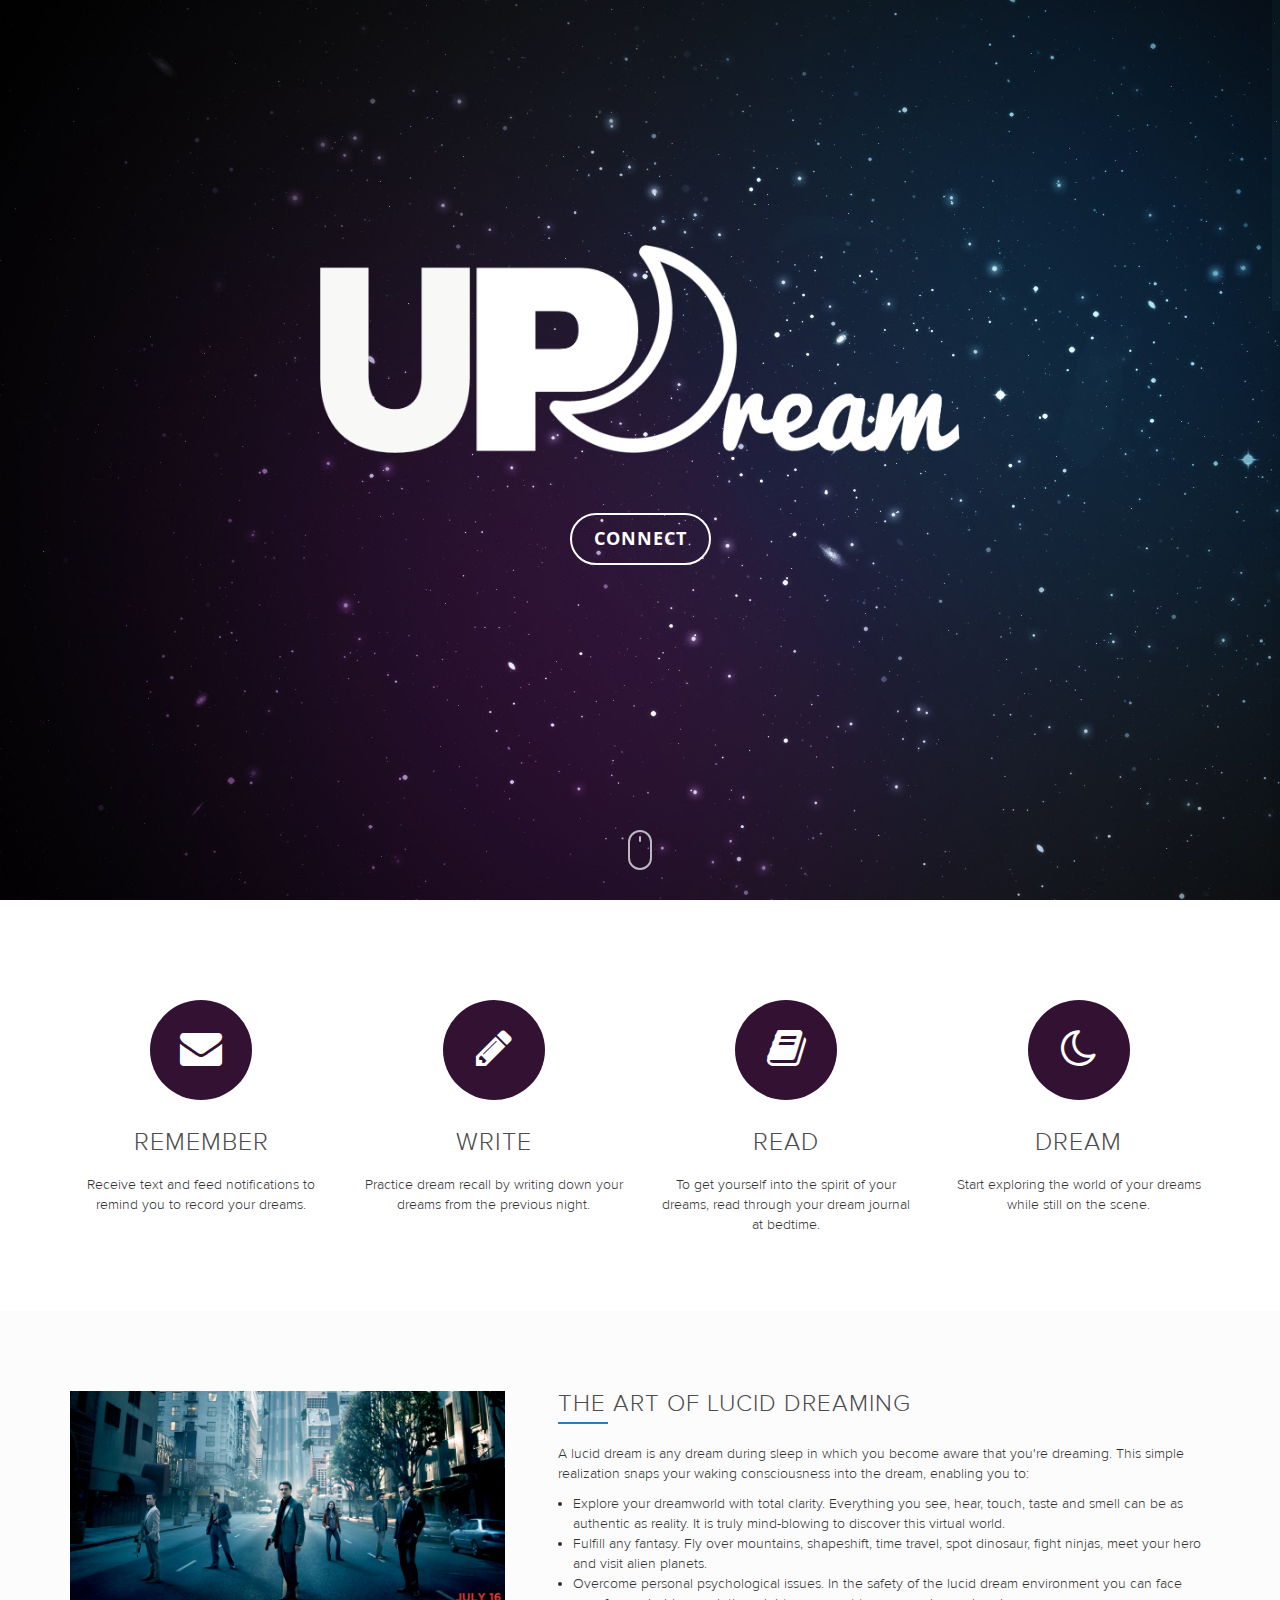
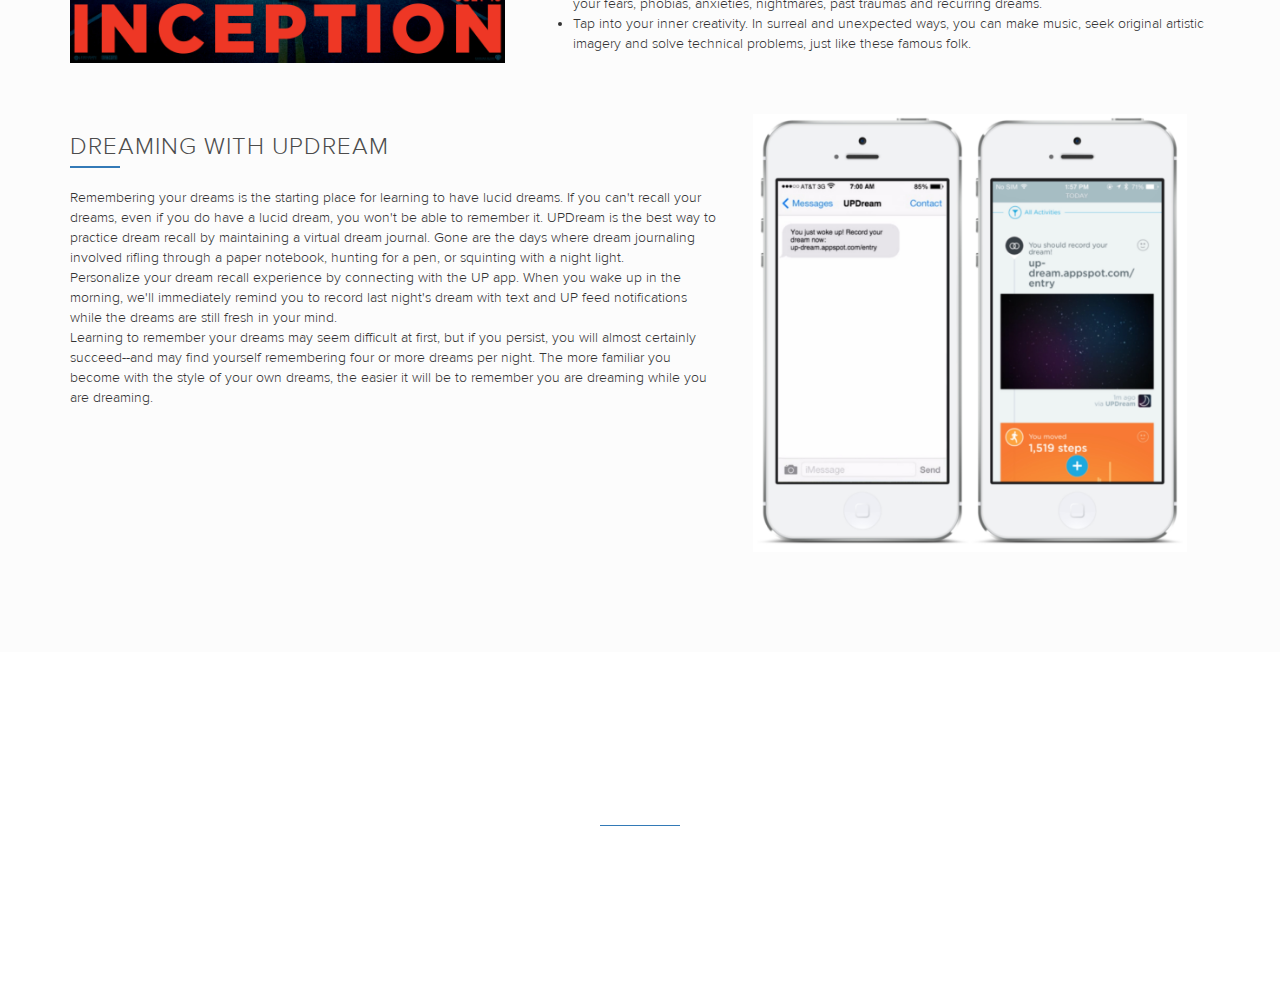
<file: templates/index.html>
<!DOCTYPE html>
<html lang="en">
	<head>
		<meta charset="utf-8">
		<meta http-equiv="X-UA-Compatible" content="IE=edge">
		<meta name="viewport" content="width=device-width, initial-scale=1">
		<title>UP Dream</title>
		<!-- Bootstrap -->
		<link href="/static/css2/bootstrap.min.css" rel="stylesheet">
    <link rel="stylesheet" href="/static/font-awesome/css/font-awesome.min.css" type="text/css">
		    <link rel="shortcut icon" type="image/x-icon" href="/static/img/favicon.ico">

    <link href="https://fonts.googleapis.com/css?family=Open+Sans:300italic,400italic,600italic,700italic,800italic,400,300,600,700,800" rel="stylesheet" type="text/css">
    		<link href='https://fonts.googleapis.com/css?family=Open+Sans:400,800italic,800,700italic,700,600italic,400italic,600,300italic,300|Oswald:400,300,700' rel='stylesheet' type='text/css'>

		<link href="/static/css2/owl.carousel.css" rel="stylesheet">
		<link href="/static/css2/owl.theme.css" rel="stylesheet">
		<link href="/static/css2/owl.transitions.css" rel="stylesheet">

		<link href="/static/css/style.css" rel="stylesheet">




		<!-- HTML5 shim and Respond.js for IE8 support of HTML5 elements and media queries -->
		<!-- WARNING: Respond.js doesn't work if you view the page via file:// -->
		<!--[if lt IE 9]>
		<script src="js/html5shiv.min.js"></script>
		<script src="js/respond.min.js"></script>
		<![endif]-->
	</head>
	<body data-spy="scroll" data-target=".main-nav">
		
		<header class="home" id="home" data-stellar-background-ratio="0.4">
			<div class="text-vertical-center">
		<img class="img-responsive center-block" src="/static/images/logowhite.png" style="padding-top:20px;">
								<br><br><br>
								<div class="text-center"><a href="/up_login"  class="btn outline btn-lg" style="margin-bottom:50px;">Connect</a></div>
								<br><br><br>
								<div id="footer">
			<div class="mouse-icon center-block"><div class="wheel"></div></div>
      </div>
		</div>
		</header>

		
		<section class="service" id="service" style="padding-bottom:50px;">
			<div class="container">
				<div class="row">
					<div class="col-md-12">
						<div class="row">
							<div class="col-md-3">
								<div class="st-feature">
									<div class="st-feature-icon"><i class="fa fa-envelope"></i></div>
									<strong class="st-feature-title">REMEMBER</strong>
									<p>Receive text and feed notifications to remind you to record your dreams.</p>
								</div>
							</div>
							<div class="col-md-3">
								<div class="st-feature">
									<div class="st-feature-icon"><i class="fa fa-pencil"></i></div>
									<strong class="st-feature-title">WRITE</strong>
									<p>Practice dream recall by writing down your dreams from the previous night.</p>
								</div>
							</div>
							<div class="col-md-3">
								<div class="st-feature">
									<div class="st-feature-icon"><i class="fa fa-book"></i></div>
									<strong class="st-feature-title">READ</strong>
									<p>To get yourself into the spirit of your dreams, read through your dream journal at bedtime.</p>
								</div>
							</div>
							<div class="col-md-3">
								<div class="st-feature">
									<div class="st-feature-icon"><i class="fa fa-moon-o"></i></div>
									<strong class="st-feature-title">DREAM</strong>
									<p>Start exploring the world of your dreams while still on the scene.</p>
								</div>
							</div>
						</div>
					</div>
				</div>
			</div>
		</section>

		<section class="features-desc" style="padding-top:60px;">
			<div class="container">
				<div class="row"  style="padding-bottom:50px;">
					<div class="col-md-5">
						<img src="/static/images/inception.jpg" alt="" class="img-responsive" style="padding-top:20px;">
					</div>
					<div class="col-md-7">
						<h3 class="bottom-line">THE ART OF LUCID DREAMING</h3>
						<p style="margin-bottom: 10px;">A lucid dream is any dream during sleep in which you become aware that you're dreaming. This simple realization snaps your waking consciousness into the dream, enabling you to:</p>
						<ul style="padding-left: 15px;">
							<li>
						Explore your dreamworld with total clarity. Everything you see, hear, touch, taste and smell can be as authentic as reality. It is truly mind-blowing to discover this virtual world.</li>
						<li>
Fulfill any fantasy. Fly over mountains, shapeshift, time travel, spot dinosaur, fight ninjas, meet your hero and visit alien planets. </li><li>
Overcome personal psychological issues. In the safety of the lucid dream environment you can face your fears, phobias, anxieties, nightmares, past traumas and recurring dreams.</li><li>
Tap into your inner creativity. In surreal and unexpected ways, you can make music, seek original artistic imagery and solve technical problems, just like these famous folk.</li>
					</div>
				</div>

				<div class="row">
					<div class="col-md-7">
						<h3 class="bottom-line">DREAMING WITH UPDREAM</h3>
						<p>Remembering your dreams is the starting place for learning to have lucid dreams. If you can't recall your dreams, even if you do have a lucid dream, you won't be able to remember it. UPDream is the best way to practice dream recall by maintaining a virtual dream journal. Gone are the days where dream journaling involved rifling through a paper notebook, hunting for a pen, or squinting with a night light. 
						<br>
						Personalize your dream recall experience by connecting with the UP app. When you wake up in the morning, we'll immediately remind you to record last night's dream with text and UP feed notifications while the dreams are still fresh in your mind.
						<br>
					 Learning to remember your dreams may seem difficult at first, but if you persist, you will almost certainly succeed--and may find yourself remembering four or more dreams per night. The more familiar you become with the style of your own dreams, the easier it will be to remember you are dreaming while you are dreaming.</p>
					</div>
					<div class="col-md-5">
						<img src="/static/images/phones.jpeg" alt="" class="img-responsive">
					</div>
				</div>
			</div>
		</section>

		<section class="call-2-acction" data-stellar-background-ratio="0.4">
			<div class="container">
				<div class="row">
					<div class="col-md-12">
						<div class="c2a">
							<h2>Ready to Join?</h2>
							<a href="/up_login"  class="btn outline btn-lg">Connect to UP</a>
						</div>
					</div>
				</div>
			</div>
		</section>


		<!-- jQuery (necessary for Bootstrap's JavaScript plugins) -->
		<script src="/static/js2/jquery.min.js"></script>
		<!-- Include all compiled plugins (below), or include individual files as needed -->
		<script src="/static/js2/bootstrap.min.js"></script>
		<script src="/static/js2/jquery.easing.min.js"></script>
		<script src="/static/js2/jquery.stellar.js"></script>
		<script src="/static/js2/jquery.appear.js"></script>
		<script src="/static/js2/jquery.nicescroll.min.js"></script>
		<script src="/static/js2/jquery.countTo.js"></script>
		<script src="/static/js2/jquery.shuffle.modernizr.js"></script>
		<script src="/static/js2/jquery.shuffle.js"></script>
		<script src="/static/js2/owl.carousel.js"></script>
		<script src="/static/js2/jquery.ajaxchimp.min.js"></script>
		<script src="/static/js2/script.js"></script>
	</body>
</html>
</file>
<file: static/css/style.css>
/*
 * Sept - Free Bootstrap 3 Theme/Landing page
 * Author: CantoThemes
 * Author URL: https://www.cantothemes.com/
 * License: Attribution-NonCommercial CC BY-NC 
 * License URL: https://creativecommons.org/licenses/by-nc/4.0/
 * 
 * -------------------------------------------------------------------
 * This theme under "Attribution-NonCommercial CC BY-NC". You can't remove footer credit link.
 */
@font-face{
    font-family: proximaNova;
    src: url(/static/ProximaNova-Light.ttf);
}

body{
      font-family: proximaNova, "Open Sans","Helvetica Neue",Helvetica,Arial,sans-serif;
}

.btn.outline {
    background: none;
    padding: 12px 22px;
    border: 2px solid white;
    color: white;
}

.btn {
  font-family: "Open Sans", Helvetica, Arial, sans-serif;
    padding: 14px 24px;
    border: 0 none;
    font-weight: 700;
    letter-spacing: 1px;
    text-transform: uppercase;
}


#footer {
    background:transparent;
    width:100%;
    height:70px;
    position:absolute;
    bottom:0;
    left:0;
    font-size: larger;
}

html,body{
  height: 100%;
}
 .text-vertical-center {
    display: table-cell;
    text-align: center;
    vertical-align: middle;
}
img.img-responsive {
    display: table-cell;
    max-width: 95%;
}
@media screen and (min-width:411px) {
    img.img-responsive.center-block { 
        display: table-cell; 
    max-width: 376.5px;
    }
}
@media screen and (min-width:768px) {
    img.img-responsive.center-block { 
        display: table-cell; 
        max-width: 50%;
    }
}

@media screen and (min-width:1600px) {
    img.img-responsive.center-block {
    display: table-cell;
    max-width: 800px;
}
}
}

body {
    font-family: proximaNova, "Open Sans","Helvetica Neue",Helvetica,Arial,sans-serif;
  color: #808080;
  font-weight: 400;
  font-size: 14px;
  line-height: 26px;
  word-spacing: 2px;
  -webkit-font-smoothing: antialiased;
}
p {
  margin-bottom: 26px;
}
a {
  color: #4ecdc4;
  text-decoration: none !important;
  -webkit-transition: color 0.3s;
          transition: color 0.3s;
}
a:hover {
  color: #4c4c4c;
}
h1,
h2,
h3,
h4,
h5,
h6 {
    font-family: proximaNova, "Open Sans","Helvetica Neue",Helvetica,Arial,sans-serif;
  color: #4c4c4c;
  letter-spacing: 1px;
  font-weight: 400;
}
.form-control {
  border-radius: 2px !important;
  padding: 15px 20px !important;
  height: auto;
  border-color: #e5e5e5 !important;
  box-shadow: none !important;
}
.form-control:focus {
  border-color: #4ecdc4 !important;
}
.mb250 {
  margin-bottom: 250px !important;
}
.mb245 {
  margin-bottom: 245px !important;
}
.mb240 {
  margin-bottom: 240px !important;
}
.mb235 {
  margin-bottom: 235px !important;
}
.mb230 {
  margin-bottom: 230px !important;
}
.mb225 {
  margin-bottom: 225px !important;
}
.mb220 {
  margin-bottom: 220px !important;
}
.mb215 {
  margin-bottom: 215px !important;
}
.mb210 {
  margin-bottom: 210px !important;
}
.mb205 {
  margin-bottom: 205px !important;
}
.mb200 {
  margin-bottom: 200px !important;
}
.mb195 {
  margin-bottom: 195px !important;
}
.mb190 {
  margin-bottom: 190px !important;
}
.mb185 {
  margin-bottom: 185px !important;
}
.mb180 {
  margin-bottom: 180px !important;
}
.mb175 {
  margin-bottom: 175px !important;
}
.mb170 {
  margin-bottom: 170px !important;
}
.mb165 {
  margin-bottom: 165px !important;
}
.mb160 {
  margin-bottom: 160px !important;
}
.mb155 {
  margin-bottom: 155px !important;
}
.mb150 {
  margin-bottom: 150px !important;
}
.mb145 {
  margin-bottom: 145px !important;
}
.mb140 {
  margin-bottom: 140px !important;
}
.mb135 {
  margin-bottom: 135px !important;
}
.mb130 {
  margin-bottom: 130px !important;
}
.mb125 {
  margin-bottom: 125px !important;
}
.mb120 {
  margin-bottom: 120px !important;
}
.mb115 {
  margin-bottom: 115px !important;
}
.mb110 {
  margin-bottom: 110px !important;
}
.mb105 {
  margin-bottom: 105px !important;
}
.mb100 {
  margin-bottom: 100px !important;
}
.mb95 {
  margin-bottom: 95px !important;
}
.mb90 {
  margin-bottom: 90px !important;
}
.mb85 {
  margin-bottom: 85px !important;
}
.mb80 {
  margin-bottom: 80px !important;
}
.mb75 {
  margin-bottom: 75px !important;
}
.mb70 {
  margin-bottom: 70px !important;
}
.mb65 {
  margin-bottom: 65px !important;
}
.mb60 {
  margin-bottom: 60px !important;
}
.mb55 {
  margin-bottom: 55px !important;
}
.mb50 {
  margin-bottom: 50px !important;
}
.mb45 {
  margin-bottom: 45px !important;
}
.mb40 {
  margin-bottom: 40px !important;
}
.mb35 {
  margin-bottom: 35px !important;
}
.mb30 {
  margin-bottom: 30px !important;
}
.mb25 {
  margin-bottom: 25px !important;
}
.mb20 {
  margin-bottom: 20px !important;
}
.mb15 {
  margin-bottom: 15px !important;
}
.mb10 {
  margin-bottom: 10px !important;
}
.mb5 {
  margin-bottom: 5px !important;
}
.no-padding {
  padding: 0 !important;
}
.float-nan {
  float: none;
}
.img-responsive {
  display: inline-block;
  *display: inline;
  *zoom: 1;
}
.btn {
  font-size: 16px;
  letter-spacing: 1px;
  border-radius: 40px;
  padding: 8px 30px;
  margin-bottom: 5px;
  -webkit-transition: color 0.3s, background-color 0.3s, border-color 0.3s;
          transition: color 0.3s, background-color 0.3s, border-color 0.3s;
}
.btn.btn-lg {
  font-size: 18px;
}
.btn.btn-sm {
  padding: 7px 20px;
  font-size: 14px;
}
.btn.btn-xs {
  padding: 5px 15px;
  font-size: 12px;
}
.btn-default {
  color: #676767;
  border-color: #e5e5e5;
}
.btn-default:hover {
  color: #fff;
  background-color: #4ecdc4;
  border-color: #4ecdc4;
}
.btn-default-o {
  color: #f2f2f2;
  border-color: #f2f2f2;
  background-color: transparent;
}
.btn-default-o:hover {
  color: #4ecdc4;
  background-color: #fff;
  border-color: #fff;
}
.btn-main-o {
  color: #4ecdc4;
  border-color: #4ecdc4;
  background-color: transparent;
}
.btn-main-o:hover {
  color: #fff;
  background-color: #4ecdc4;
  border-color: #4ecdc4;
}
.btn-dark-o {
  color: #4c4c4c;
  border-color: #4c4c4c;
  background-color: transparent;
}
.btn-dark-o:hover {
  color: #fff;
  background-color: #4c4c4c;
  border-color: #4c4c4c;
}
.btn-dark {
  color: #fff;
  background-color: #4c4c4c;
  border-color: #4c4c4c;
}
.btn-dark:hover,
.btn-dark:focus,
.btn-dark:active {
  background-color: #333333;
  border-color: #333333;
  color: #fff;
}
.btn-main {
  color: #fff;
  background-color: #4ecdc4;
  border-color: #4ecdc4;
}
.btn-main:hover,
.btn-main:focus,
.btn-main:active {
  background-color: #33b5ac;
  border-color: #33b5ac;
  color: #fff;
}
.btn-link {
  font-weight: 400;
  color: #4ecdc4;
}
.btn-link:hover,
.btn-link:focus,
.btn-link:active {
  color: #4c4c4c;
  text-decoration: none;
}
.section-title {
  margin-bottom: 70px;
}
.section-title h3 {
    font-family: proximaNova, "Open Sans","Helvetica Neue",Helvetica,Arial,sans-serif;
  text-transform: uppercase;
  color: #4c4c4c;
  font-weight: 400;
  letter-spacing: 2px;
  font-size: 28px;
  line-height: 48px;
  display: inline-block;
  *display: inline;
  *zoom: 1;
  clear: both;
  position: relative;
  padding: 0 10px;
}
.section-title p {
    font-family: proximaNova, "Open Sans","Helvetica Neue",Helvetica,Arial,sans-serif;
  text-transform: uppercase;
  color: #4ecdc4;
  font-size: 38px;
  line-height: 58px;
  font-weight: 700;
  letter-spacing: 3px;
}
.section-title.st-center {
  text-align: center;
}
.section-title.st-center:before {
  margin: auto;
}
.section-title:before {
  content: "";
  display: block;
  width: 150px;
  height: 51px;
  background-image: url(../images/title-top.png);
  background-repeat: no-repeat;
}
.bottom-line {
  margin-bottom: 20px;
}
.bottom-line:after {
  content: "";
  display: block;
  width: 50px;
  height: 2px;
  background-color: #337ab7;
  margin-top: 5px;
}
.tooltip.top .tooltip-arrow {
  bottom: 1px;
}
.tac {
  text-align: center;
}
.nicescroll-rails {
  background: rgba(0, 0, 0, 0.1);
  width: 5px;
  z-index: 9999 !important;
}
.nicescroll-rails:hover {
  opacity: 1 !important;
}
.nicescroll-rails > div {
  background: #4ecdc4 !important;
}
/* ---------------------------------------------- /*
 * Mouse animate icon
/* ---------------------------------------------- */
.mouse-icon {

  border: 2px solid #fff;
  border-radius: 16px;
  height: 40px;
  width: 24px;
  display: block;
  z-index: 10;
  opacity: 0.7;
}
.mouse-icon .wheel {
  -webkit-animation-name: drop;
  -webkit-animation-duration: 1s;
  -webkit-animation-timing-function: linear;
  -webkit-animation-delay: 0s;
  -webkit-animation-iteration-count: infinite;
  -webkit-animation-play-state: running;
  -webkit-animation-name: drop;
          animation-name: drop;
  -webkit-animation-duration: 1s;
          animation-duration: 1s;
  -webkit-animation-timing-function: linear;
          animation-timing-function: linear;
  -webkit-animation-delay: 0s;
          animation-delay: 0s;
  -webkit-animation-iteration-count: infinite;
          animation-iteration-count: infinite;
  -webkit-animation-play-state: running;
          animation-play-state: running;
}
.mouse-icon .wheel {
  position: relative;
  border-radius: 10px;
  background: #fff;
  width: 2px;
  height: 6px;
  top: 4px;
  margin-left: auto;
  margin-right: auto;
}
@-webkit-keyframes drop {
  0% {
    top: 5px;
    opacity: 0;
  }
  30% {
    top: 10px;
    opacity: 1;
  }
  100% {
    top: 25px;
    opacity: 0;
  }
}
@keyframes drop {
  0% {
    top: 5px;
    opacity: 0;
  }
  30% {
    top: 10px;
    opacity: 1;
  }
  100% {
    top: 25px;
    opacity: 0;
  }
}
.home {
  background-image: url(../images/connectbg.jpg);
    -webkit-background-size: cover;
    -moz-background-size: cover;
    background-size: cover;
    -o-background-size: cover;
  background-color: #000;
  position: relative;
  height: 100%;
  width:100%;
  display: table;
  /* Temp CSS */
  /* Temp CSS End */
}
.home .st-brand {
  text-align: center;
  margin-bottom: 50px;
}
.home .st-home-unit {
  position: relative;
}
.home .hero-txt {
  color: #fff;
  text-align: center;
}
.home .hero-txt .hero-title {
    font-family: proximaNova, "Open Sans","Helvetica Neue",Helvetica,Arial,sans-serif;
  color: #fff;
  text-transform: uppercase;
  font-size: 70px;
  line-height: 85px;
  font-weight: 400;
  letter-spacing: 8px;
  word-spacing: 4px;
  margin-bottom: 15px;
  margin-top: 5px;
  padding: 20px 10px;
}
.home .hero-txt .hero-work {
    font-family: proximaNova, "Open Sans","Helvetica Neue",Helvetica,Arial,sans-serif;
  font-weight: 300;
  letter-spacing: 2px;
  margin-bottom: 0;
}
.home .hero-txt .hero-work:after {
  content: "";
  display: block;
  width: 200px;
  height: 4px;
  margin: 20px auto 0;
  background-color: transparent;
  border-width: 1px 0;
  border-style: solid;
  border-color: rgba(255, 255, 255, 0.3);
}
.home .hero-txt a.btn {
  text-transform: uppercase;
}
.home .hero-txt a.btn.left-btn {
  margin-right: 20px !important;
}
.home .hero-txt .hero-sub-title {
    font-family: proximaNova, "Open Sans","Helvetica Neue",Helvetica,Arial,sans-serif;
  font-size: 30px;
  letter-spacing: 5px;
  font-weight: 300;
  margin-bottom: 70px;
}
.home .hero-txt .hero-img {
  margin-top: 80px;
}
.st-highlight {
  color: #4ecdc4;
}
.navbar-default {
  background-color: transparent;
  border-width: 0;
  margin-bottom: 0 !important;
  height: 102px;
  -webkit-transition: background-color 0.3s, height 0.3s;
          transition: background-color 0.3s, height 0.3s;
}
.st-navbar-mini .navbar-default {
  background-color: rgba(40, 40, 40, 0.95);
  height: 60px;
}
.st-navbar-mini .navbar-default .navbar-brand {
  padding: 15px 15px;
}
.st-navbar-mini .navbar-default .navbar-brand img {
  height: 30px;
}
.st-navbar-mini .navbar-default .navbar-nav > li.active > a,
.st-navbar-mini .navbar-default .navbar-nav > li.active a:hover,
.st-navbar-mini .navbar-default .navbar-nav > li.active a:focus,
.st-navbar-mini .navbar-default .navbar-nav > li.active a:active {
  background-color: rgba(0, 0, 0, 0.5);
}
.navbar-brand {
  height: auto;
  padding: 27px 15px;
  -webkit-transition: padding 0.3s;
          transition: padding 0.3s;
}
.navbar-brand img {
  height: 48px;
  -webkit-transition: height 0.3s;
          transition: height 0.3s;
}
.navbar-nav > li > a {
    font-family: proximaNova, "Open Sans","Helvetica Neue",Helvetica,Arial,sans-serif;
  font-size: 15px;
  font-weight: 300;
  letter-spacing: 1px;
  padding-left: 20px;
  padding-right: 20px;
  color: #fff;
  -webkit-transition: color 0.3s, background-color 0.3s, padding 0.3s;
          transition: color 0.3s, background-color 0.3s, padding 0.3s;
}
.navbar-nav > li > a:hover,
.navbar-nav > li > a:focus,
.navbar-nav > li > a:active {
  color: #4ecdc4;
  outline-width: 0;
}
.navbar-nav > li.active > a,
.navbar-nav > li.active a:hover,
.navbar-nav > li.active a:focus,
.navbar-nav > li.active a:active {
  color: #4ecdc4;
}
.navbar-default .navbar-nav > li > a {
  color: #fff;
}
.navbar-default .navbar-nav > li.active > a,
.navbar-default .navbar-nav > li.active a:hover,
.navbar-default .navbar-nav > li.active a:focus,
.navbar-default .navbar-nav > li.active a:active {
  color: #4ecdc4;
  background-color: rgba(0, 0, 0, 0);
}
.navbar-default .navbar-nav > li > a:hover,
.navbar-default .navbar-nav > li > a:focus {
  color: #4ecdc4;
}
.page-header {
  background-image: url(../images/connectbg.jpg);
  background-position: top center;
  background-attachment: fixed;
  background-repeat: no-repeat;
  background-size: cover;
  background-color: #000;
  padding: 150px 0 100px;
  margin: 0;
  border-width: 0;
}
.page-header .page-title {
  color: #fff;
  text-transform: uppercase;
  font-size: 35px;
  line-height: 55px;
  letter-spacing: 5px;
  word-spacing: 4px;
}
.page-breadcrumb {
  background-color: #f7f7f7;
  background-color: #4ecdc4;
  color: #fff;
  box-shadow: inset 0 0 5px rgba(0, 0, 0, 0.01);
  border-botom: 1px solid #f2f2f2;
  padding: 20px 0;
}
.page-breadcrumb .breadcrumb {
  background-color: transparent;
  border-width: 0;
  border-radius: 0;
  margin-bottom: 0;
  color: #fff;
}
.page-breadcrumb .breadcrumb .active,
.page-breadcrumb .breadcrumb > li + li:before {
  color: #fff;
}
.page-breadcrumb .breadcrumb a {
  color: #fff;
}
.page-content {
  padding: 120px 0;
}
.about {
  padding: 100px 0 0;
}
.st-member {
  position: relative;
  overflow: hidden;
}
.st-member .st-member-info {
  width: 100%;
  height: 100%;
  padding: 70px 35px;
  position: absolute;
  top: 0;
  left: 0;
  text-align: center;
  background-color: rgba(254, 254, 254, 0.95);
  opacity: 0;
  -webkit-transform: scale(1);
      -ms-transform: scale(1);
          transform: scale(1);
  -webkit-transition: opacity 0.5s, -webkit-transform 0.5s;
          transition: opacity 0.5s, transform 0.5s;
}
.st-member .st-member-info .progress-bar {
  -webkit-transform-origin: left;
      -ms-transform-origin: left;
          transform-origin: left;
  -webkit-transform: scaleX(0);
      -ms-transform: scaleX(0);
          transform: scaleX(0);
  -webkit-transition: -webkit-transform 0.5s ease 0.2s;
          transition: transform 0.5s ease 0.2s;
}
.st-member .st-member-info .st-member-name {
    font-family: proximaNova, "Open Sans","Helvetica Neue",Helvetica,Arial,sans-serif;
  display: block;
  color: #4c4c4c;
  font-size: 30px;
  line-height: 50px;
  font-weight: 400;
  letter-spacing: 3px;
  margin-bottom: 20px;
}
.st-member .st-member-info .st-member-name:after {
  content: '';
  display: block;
  height: 2px;
  width: 35px;
  background-color: #4ecdc4;
  margin: 0 auto;
}
.st-member .st-member-info .st-member-pos {
  display: block;
    font-family: proximaNova, "Open Sans","Helvetica Neue",Helvetica,Arial,sans-serif;
  font-size: 20px;
  line-height: 18px;
  font-weight: 300;
  letter-spacing: 3px;
  font-style: italic;
  margin-bottom: 40px;
}
.st-member .st-member-info .st-member-social {
  position: absolute;
  width: 100%;
  left: 0;
  bottom: 70px;
}
.st-member .st-member-info .st-member-social ul {
  margin: 0;
  padding: 0;
}
.st-member .st-member-info .st-member-social ul li {
  display: inline-block;
  *display: inline;
  *zoom: 1;
  margin: 0;
  padding: 0;
}
.st-member .st-member-info .st-member-social ul li a {
  display: block;
  width: 70px;
  line-height: 40px;
  text-align: center;
  font-size: 20px;
  color: #fff;
  border-radius: 30px;
  background-color: rgba(0, 0, 0, 0.7);
  opacity: 0;
  -webkit-transform: translateY(100px);
      -ms-transform: translateY(100px);
          transform: translateY(100px);
  -webkit-transition: background-color 0.3s, opacity 0.3s ease, -webkit-transform 0.5s ease;
          transition: background-color 0.3s, opacity 0.3s ease, transform 0.5s ease;
}
.st-member .st-member-info .st-member-social ul li a.facebook:hover {
  background-color: #3c5b9b;
}
.st-member .st-member-info .st-member-social ul li a.twitter:hover {
  background-color: #2daae1;
}
.st-member .st-member-info .st-member-social ul li a.dribbble:hover {
  background-color: #ea4c88;
}
.st-member:hover {
  cursor: pointer;
}
.st-member:hover .st-member-info {
  opacity: 1;
  -webkit-transform: scale(1);
      -ms-transform: scale(1);
          transform: scale(1);
}
.st-member:hover .st-member-info .st-member-social ul li a {
  opacity: 1;
  -webkit-transform: translateY(0);
      -ms-transform: translateY(0);
          transform: translateY(0);
}
.st-member:hover .st-member-info .st-member-social ul li a.facebook {
  -webkit-transition: background-color 0.3s, opacity 0.3s ease 0.2s, -webkit-transform 0.5s ease 0.2s;
          transition: background-color 0.3s, opacity 0.3s ease 0.2s, transform 0.5s ease 0.2s;
}
.st-member:hover .st-member-info .st-member-social ul li a.facebook:hover {
  background-color: #3c5b9b;
}
.st-member:hover .st-member-info .st-member-social ul li a.twitter {
  -webkit-transition: background-color 0.3s, opacity 0.3s ease 0.3s, -webkit-transform 0.5s ease 0.3s;
          transition: background-color 0.3s, opacity 0.3s ease 0.3s, transform 0.5s ease 0.3s;
}
.st-member:hover .st-member-info .st-member-social ul li a.twitter:hover {
  background-color: #2daae1;
}
.st-member:hover .st-member-info .st-member-social ul li a.dribbble {
  -webkit-transition: background-color 0.3s, opacity 0.3s ease 0.4s, -webkit-transform 0.5s ease 0.4s;
          transition: background-color 0.3s, opacity 0.3s ease 0.4s, transform 0.5s ease 0.4s;
}
.st-member:hover .st-member-info .st-member-social ul li a.dribbble:hover {
  background-color: #ea4c88;
}
.st-member:hover .st-member-info .skills .skill:nth-child(2) .progress-bar {
  -webkit-transition-delay: 0.3s;
          transition-delay: 0.3s;
}
.st-member:hover .st-member-info .skills .skill:nth-child(3) .progress-bar {
  -webkit-transition-delay: 0.4s;
          transition-delay: 0.4s;
}
.st-member:hover .st-member-info .skills .skill:nth-child(4) .progress-bar {
  -webkit-transition-delay: 0.5s;
          transition-delay: 0.5s;
}
.st-member:hover .st-member-info .skills .skill:nth-child(5) .progress-bar {
  -webkit-transition-delay: 0.6s;
          transition-delay: 0.6s;
}
.st-member:hover .progress-bar {
  -webkit-transform: scaleX(1);
      -ms-transform: scaleX(1);
          transform: scaleX(1);
}
.skill {
  text-align: left;
}
.skill strong {
  font-weight: 400;
}
.skill span {
  float: right;
}
.progress {
  height: 11px;
  padding: 0 3px;
  background-color: transparent;
  border: 1px solid #ededed;
  border-radius: 6px;
  box-shadow: none;
}
.progress-bar {
  height: 3px;
  margin-top: 3px;
  border-radius: 2px;
  position: relative;
  box-shadow: none;
  -webkit-transform-origin: left;
      -ms-transform-origin: left;
          transform-origin: left;
  -webkit-animation-name: process;
          animation-name: process;
  -webkit-animation-duration: 1s;
          animation-duration: 1s;
  -webkit-animation-timing-function: linear;
          animation-timing-function: linear;
  -webkit-animation-delay: 0.2s;
          animation-delay: 0.2s;
}
.progress-bar-sept {
  background-color: #4ecdc4;
}
@-webkit-keyframes process {
  0% {
    -webkit-transform: scaleX(0);
            transform: scaleX(0);
  }
  100% {
    -webkit-transform: scaleX(1);
            transform: scaleX(1);
  }
}
@keyframes process {
  0% {
    -webkit-transform: scaleX(0);
            transform: scaleX(0);
  }
  100% {
    -webkit-transform: scaleX(1);
            transform: scaleX(1);
  }
}
.funfacts {
  background-image: url(../images/funfact4.png);
  background-color: #000;
  background-position: center center;
  background-attachment: fixed;
  background-size: cover;
  padding: 100px 0;
}
.funfacts .funfact {
    font-family: proximaNova, "Open Sans","Helvetica Neue",Helvetica,Arial,sans-serif;
  text-align: center;
  color: #fff;
}
.funfacts .funfact .st-funfact-icon {
  font-size: 42px;
  line-height: 90px;
}
.funfacts .funfact .st-funfact-counter {
  font-size: 48px;
  line-height: 68px;
  letter-spacing: 3px;
}
.funfacts .funfact .funfact-title {
  font-size: 20px;
  line-height: 40px;
  letter-spacing: 1px;
  font-weight: 300;
}
.funfacts .funfact:after {
  content: '';
  display: block;
  width: 35px;
  height: 2px;
  background-color: #4ecdc4;
  margin: 0 auto;
}
.service {
  padding: 100px 0;
}
.st-feature {
  text-align: center;
}
.st-feature .st-feature-icon {
  width: 102px;
  line-height: 100px;
  font-size: 42px;
  color: #fff;
  margin: 0 auto 20px;
  background-color: #331133;
  border-radius: 50%;
  position: relative;
  -webkit-transform: rotate(0) scale(1);
      -ms-transform: rotate(0) scale(1);
          transform: rotate(0) scale(1);
  -webkit-transition: color 0.3s, border-color 0.3s, background-color 0.3s, -webkit-transform 0.3s;
          transition: color 0.3s, border-color 0.3s, background-color 0.3s, transform 0.3s;
}
.st-feature .st-feature-title {
  display: block;
    font-family: proximaNova, "Open Sans","Helvetica Neue",Helvetica,Arial,sans-serif;
  font-size: 25px;
  line-height: 45px;
  letter-spacing: 1px;
  font-weight: 400;
  color: #4c4c4c;
  margin-bottom: 10px;
}
.st-feature:hover .st-feature-icon {
  color: #331133;
  border-color: #331133;
  background-color: transparent;
  -webkit-transform: rotate(360deg) scale(1.8);
      -ms-transform: rotate(360deg) scale(1.8);
          transform: rotate(360deg) scale(1.8);
}
.features-desc {
  padding: 100px 0;
  background-color: #fcfcfc;
}
ul.styled-list li {
  list-style: none;
  padding-left: 0;
}
ul.styled-list li:before {
  content: '\f00c';
  font-family: 'FontAwesome';
  display: inline-block;
  margin-left: -1.5em;
  width: 1.5em;
  color: #4ecdc4;
}
ul.styled-list.list-caret li:before {
  content: '\f0da';
}
ul.styled-list.list-hand li:before {
  content: '\f0a4';
}
ul.styled-list.list-chevron li:before {
  content: '\f054';
}
ul.styled-list.list-times li:before {
  content: '\f00d';
}
ul.styled-list.list-star li:before {
  content: '\f006';
}
.call-2-acction {
  padding: 100px 0;
  background-image: url(../images/connectbg.jpg);
  background-attachment: fixed;
  background-color: #000;
}
.c2a {
  max-width: 700px;
  margin: 0 auto;
  text-align: center;
  color: #fff !important;
}
.c2a h2 {
  color: #fff;
  font-size: 35px;
  font-weight: 400;
  text-transform: uppercase;
  letter-spacing: 3px;
}
.c2a h2:after {
  content: '';
  display: block;
  width: 80px;
  height: 1px;
  background-color: #337ab7;
  margin: 15px auto 20px;
}
.c2a p {
  margin-bottom: 40px;
}
.portfolio {
  padding: 100px 0 0;
}
.filter {
  text-align: center;
}
.filter .btn {
  font-weight: 400;
}
.filter input[type="radio"] {
  display: none;
}
.grid {
  width: 100%;
  padding: 0;
}
.grid figure {
  position: relative;
  float: left;
  overflow: hidden;
  background: #000;
  text-align: center;
  cursor: pointer;
  width: 33.33333333%;
  box-sizing: border-box;
}
.grid figure img {
  position: relative;
  display: block;
  min-height: 100%;
  max-width: 100%;
  opacity: 1;
  -webkit-transition: opacity 0.3s, -webkit-transform 0.3s cubic-bezier(0.645, 0.045, 0.355, 1);
          transition: opacity 0.3s, transform 0.3s cubic-bezier(0.645, 0.045, 0.355, 1);
}
.grid figure figcaption {
  color: #fff;
  text-transform: uppercase;
  font-size: 1.25em;
  -webkit-backface-visibility: hidden;
          backface-visibility: hidden;
}
.grid figure figcaption > a {
  z-index: 1000;
  position: absolute;
  right: 50%;
  bottom: 50px;
  margin-right: -67px;
  opacity: 0;
  -webkit-transform: translate3d(0, 60px, 0);
          transform: translate3d(0, 60px, 0);
  -webkit-transition: -webkit-transform 0.35s, opacity 0.35s;
          transition: transform 0.35s, opacity 0.35s;
}
.grid figure h2 {
  color: #fff;
  font-weight: 300;
  margin: 0;
  position: absolute;
  right: 30px;
  left: 30px;
  padding: 10px 0;
  top: 30px;
  opacity: 0;
  -webkit-transition: -webkit-transform 0.35s, opacity 0.35s;
          transition: transform 0.35s, opacity 0.35s;
  -webkit-transform: translate3d(0, 20px, 0);
          transform: translate3d(0, 20px, 0);
}
.grid figure h2::after {
  position: absolute;
  top: 100%;
  left: 50%;
  width: 80px;
  margin-left: -40px;
  height: 1px;
  background: #4ecdc4;
  content: '';
  -webkit-transform: translate3d(0, 40px, 0);
          transform: translate3d(0, 40px, 0);
  opacity: 0;
  -webkit-transition: opacity 0.35s, -webkit-transform 0.35s;
          transition: opacity 0.35s, transform 0.35s;
}
.grid figure h2 span {
  font-weight: 800;
}
.grid figure p {
  letter-spacing: 1px;
  font-size: 68.5%;
  margin: 0;
  position: absolute;
  right: 30px;
  left: 30px;
  padding: 10px 0;
  top: 100px;
  line-height: 1.5;
  -webkit-transform: translate3d(0, 50px, 0);
          transform: translate3d(0, 50px, 0);
  opacity: 0;
  -webkit-transition: opacity 0.35s, -webkit-transform 0.35s;
          transition: opacity 0.35s, transform 0.35s;
}
.grid figure:hover h2 {
  opacity: 1;
  -webkit-transform: translate3d(0, 0, 0);
          transform: translate3d(0, 0, 0);
}
.grid figure:hover h2::after {
  opacity: 1;
  -webkit-transform: translate3d(0, 0, 0);
          transform: translate3d(0, 0, 0);
}
.grid figure:hover img {
  opacity: 0.3;
  -webkit-transform: scale(1.2);
      -ms-transform: scale(1.2);
          transform: scale(1.2);
}
.grid figure:hover p {
  opacity: 1;
  -webkit-transform: translate3d(0, 0, 0);
          transform: translate3d(0, 0, 0);
}
.grid figure:hover figcaption > a {
  opacity: 1;
  -webkit-transform: translate3d(0, 0, 0);
          transform: translate3d(0, 0, 0);
}
.clients {
  padding: 100px 0;
}
.clients-carousel {
  margin: 0;
  padding: 0;
  list-style: none;
}
.clients-carousel li {
  padding: 0 20px;
  opacity: 0.8;
  -webkit-transition: opacity 0.3s;
          transition: opacity 0.3s;
}
.clients-carousel li:hover {
  opacity: 1;
}
.testimonials {
  padding: 100px 0;
  background-image: url(../images/testimonials.png);
  background-size: cover;
  background-attachment: fixed;
  background-color: #000;
  color: #fff;
}
.testimonial .testimonial-img {
  float: left;
  margin-right: 30px;
  position: relative;
}
.testimonial .testimonial-img:after {
  content: '';
  display: block;
  width: 40px;
  height: 40px;
  border-radius: 40px;
  background-color: #4ecdc4;
  position: absolute;
  bottom: 5%;
  left: 5%;
}
.testimonial .testimonial-img:before {
    font-family: proximaNova, "Open Sans","Helvetica Neue",Helvetica,Arial,sans-serif;
  content: '\201C';
  font-size: 40px;
  position: absolute;
  bottom: 1%;
  left: 12%;
  z-index: 99;
}
.testimonial .testimonial-img img {
  border-radius: 50%;
}
.testimonial blockquote {
  border-width: 0;
}
.testimonial blockquote p {
  font-style: italic;
  font-weight: 300;
}
.testimonial blockquote footer,
.testimonial blockquote small,
.testimonial blockquote .small {
  color: #fff;
}
.testimonials-carousel {
  max-width: 800px;
  margin: 0 auto;
}
.testimonials-carousel ul {
  margin: 0;
  padding: 0;
  list-style: none;
}
.testimonials-carousel ul li {
  margin: 0;
  padding: 0;
  display: block;
}
.pricing {
  padding: 100px 0;
}
.pricing-table {
  border: 1px solid #f2f2f2;
  border-radius: 5px;
  background-color: #fff;
}
.pricing-table .pricing-header .pt-price {
    font-family: proximaNova, "Open Sans","Helvetica Neue",Helvetica,Arial,sans-serif;
  color: #4c4c4c;
  font-size: 40px;
  line-height: 70px;
  font-weight: 400;
  text-align: center;
  padding: 10px 40px;
}
.pricing-table .pricing-header .pt-price small {
  font-size: 13px;
  color: #9a9a9a;
  font-weight: 300;
}
.pricing-table .pricing-header .pt-name {
    font-family: proximaNova, "Open Sans","Helvetica Neue",Helvetica,Arial,sans-serif;
  padding: 10px 40px;
  text-align: center;
  font-weight: 300;
  font-size: 24px;
  line-height: 40px;
  color: #4c4c4c;
  border-top: 1px solid #f2f2f2;
  border-bottom: 1px solid #f2f2f2;
}
.pricing-table .pricing-body ul {
  margin: 0;
  padding: 0;
  list-style: none;
}
.pricing-table .pricing-body ul li {
  padding: 8px 25px;
  margin: 0;
}
.pricing-table .pricing-body ul li:nth-child(even) {
  background-color: #fafafa;
}
.pricing-table .pricing-body ul li .fa-times {
  color: #ff6666;
}
.pricing-table .pricing-body ul li .fa-check {
  color: #4ecdc4;
}
.pricing-table .pricing-footer {
  text-align: center;
  padding: 15px 40px;
  border-top: 1px solid #f2f2f2;
}
.pricing-table.featured .pricing-header {
  position: relative;
  overflow: hidden;
}
.pricing-table.featured .pricing-header .pt-price {
  color: #4ecdc4;
}
.pricing-table.featured .pricing-header .pt-price small {
  color: #4ecdc4;
}
.pricing-table.featured .pricing-header .pt-name {
  color: #4ecdc4;
}
.pricing-table.featured .pricing-header .featured-text {
    font-family: proximaNova, "Open Sans","Helvetica Neue",Helvetica,Arial,sans-serif;
  font-size: 13px;
  line-height: 15px;
  letter-spacing: 1px;
  font-weight: 300;
  text-transform: uppercase;
  text-align: center;
  background-color: #4ecdc4;
  color: #fff;
  position: absolute;
  top: 22px;
  left: -28px;
  padding: 5px 0;
  width: 126px;
  -webkit-transform: rotate(-45deg);
      -ms-transform: rotate(-45deg);
          transform: rotate(-45deg);
}
.faq-sec {
  padding: 100px 0 50px;
  background-color: #fcfcfc;
}
.faq {
  margin-bottom: 50px;
}
.faq h3 {
  margin-bottom: 15px;
}
.faq h3 i {
  color: #4ecdc4;
}
.call-us {
  padding: 50px 0;
  background-color: #4ecdc4;
  text-align: center;
}
.call-us h3 {
  display: inline-block;
  *display: inline;
  *zoom: 1;
  color: #fff;
  text-transform: uppercase;
  font-size: 30px;
  line-height: 45px;
  vertical-align: middle;
  margin: 0 30px 0 0;
  letter-spacing: 2px;
  word-spacing: 5px;
}
.blog {
  padding: 100px 0;
}
.blog-post {
  border-bottom: 1px dotted #f2f2f2;
  margin-bottom: 60px;
}
.blog-post .author img {
  border-radius: 50%;
}
.blog-post .post-meta {
  margin-bottom: 10px;
  font-size: 13px;
}
.blog-post .post-meta a {
  font-weight: bold;
  color: #4c4c4c;
}
.blog-post .post-meta a:hover {
  color: #4ecdc4;
}
.blog-post .post-meta strong {
  color: #4c4c4c;
}
.blog-post .post-title {
  margin-top: 0;
  margin-bottom: 20px;
}
.blog-post .post-thumb {
  margin-bottom: 40px;
}
.blog-post .post-thumb img {
  border-radius: 10px;
}
.widgets {
  padding-left: 50px;
}
.widget {
  margin-bottom: 60px;
}
.widget ul {
  margin: 0;
  padding: 0;
  list-style: none;
}
.widget ul li {
  border-bottom: 1px solid #f2f2f2;
}
.widget ul li a {
  display: block;
  -webkit-transition: text-indent 0.3s, color 0.3s;
          transition: text-indent 0.3s, color 0.3s;
  padding: 5px 0;
}
.widget ul li a:hover {
  text-indent: 20px;
}
.widget ul li a:hover .badge {
  text-indent: 0;
  background-color: #4c4c4c;
}
.widget ul li .recent-post {
  padding: 10px 0;
}
.widget ul li .recent-post .post-thumb {
  display: block;
  float: left;
  margin-right: 15px;
}
.widget ul li .recent-post .post-thumb img {
  border-radius: 10px;
}
.widget ul li .recent-post .post-title {
    font-family: proximaNova, "Open Sans","Helvetica Neue",Helvetica,Arial,sans-serif;
  font-weight: 600;
  letter-spacing: 0;
  font-size: 15px;
  margin: 0 0 5px;
}
.widget ul li .recent-post .post-title a {
  display: inline;
}
.widget ul li .recent-post .post-meta {
  font-size: 12px;
}
.widget ul li .recent-post .post-meta a {
  font-weight: bold;
  color: #4c4c4c;
}
.widget ul li .recent-post .post-meta a:hover {
  color: #4ecdc4;
}
.widget ul li .recent-post a {
  display: inline-block;
  *display: inline;
  *zoom: 1;
  padding: 0;
}
.widget ul li .recent-post a:hover {
  text-indent: 0;
}
.widget ul li .badge {
  font-size: 10px;
  font-weight: 300;
  vertical-align: middle;
  margin-top: 5px;
  text-indent: 0;
  background-color: #4ecdc4;
  -webkit-transition: background-color 0.3s;
          transition: background-color 0.3s;
}
.widget .widget-title {
  font-weight: 300;
  font-size: 28px;
  letter-spacing: 2px;
  text-transform: uppercase;
  margin-bottom: 20px;
}
.widget .tagcloud a {
  font-size: 13px;
  border-radius: 40px;
  color: #737373;
  display: inline-block;
  *display: inline;
  *zoom: 1;
  padding: 3px 20px;
  border-color: #e5e5e5;
  border-width: 1px;
  border-style: solid;
  margin-bottom: 6px;
  -webkit-transition: color 0.3s, background-color 0.3s, border-color 0.3s;
          transition: color 0.3s, background-color 0.3s, border-color 0.3s;
}
.widget .tagcloud a:hover {
  border-color: #4ecdc4;
  background-color: #4ecdc4;
  color: #fff;
}
.subscribe {
  padding: 120px 0;
  background-image: url(../images/subscribe2.png);
  background-size: cover;
  background-attachment: fixed;
  background-repeat: no-repeat;
  background-position: top center;
  background-color: #000;
}
.subscribe .subscribe-title {
  text-align: center;
  color: #fff;
  margin-bottom: 50px;
  font-size: 32px;
  text-transform: uppercase;
  font-weight: 300;
}
.subscribe .subscribe-or {
    font-family: proximaNova, "Open Sans","Helvetica Neue",Helvetica,Arial,sans-serif;
  color: #fff;
  text-align: center;
  font-size: 20px;
  padding: 30px 0;
  margin: 0;
  text-transform: uppercase;
}
.subscribe .subscribe-social {
  padding: 0;
  margin: 0;
  list-style: none;
  text-align: center;
}
.subscribe .subscribe-social li {
  padding: 0;
  margin: 0;
  margin-right: 5px;
  display: inline-block;
  *display: inline;
  *zoom: 1;
}
.subscribe-form {
  max-width: 500px;
  margin: 0 auto;
}
.subscribe-form .form-control {
  border-radius: 30px 2px 2px 30px !important;
  padding: 14px 20px 14px 30px !important;
}
.input-group .form-control {
  border-radius: 30px 2px 2px 30px !important;
  padding: 14px 20px 14px 30px !important;
}
a.social {
    font-family: proximaNova, "Open Sans","Helvetica Neue",Helvetica,Arial,sans-serif;
  letter-spacing: 1px;
  display: inline-block;
  background-color: #4ecdc4;
  color: #fff;
  padding: 8px 20px 8px 65px;
  border-radius: 50px;
  position: relative;
  overflow: hidden;
  -webkit-transition: background-color 0.3s, text-indent 0.3s, padding 0.3s;
          transition: background-color 0.3s, text-indent 0.3s, padding 0.3s;
}
a.social i {
  display: block;
  background-color: #31ada4;
  width: 50px;
  height: 42px;
  line-height: 42px;
  font-size: 17px;
  border-radius: 50px 0 0 50px;
  position: absolute;
  left: 0;
  top: 0;
  text-indent: 10px;
  -webkit-transition: text-indent 0.3s;
          transition: text-indent 0.3s;
}
a.social:hover {
  background-color: #31ada4;
  text-indent: -10px;
  padding: 8px 30px 8px 65px;
}
a.social:hover i {
  text-indent: 29px;
}
a.social.twitter {
  background-color: #2daae1;
}
a.social.twitter i {
  background-color: #1a87b7;
}
a.social.twitter:hover {
  background-color: #1a87b7;
}
a.social.facebook {
  background-color: #3c5b9b;
}
a.social.facebook i {
  background-color: #2b416f;
}
a.social.facebook:hover {
  background-color: #2b416f;
}
a.social.rss {
  background-color: #fca73a;
}
a.social.rss i {
  background-color: #f58b04;
}
a.social.rss:hover {
  background-color: #f58b04;
}
@media screen and (-webkit-min-device-pixel-ratio: 0) {
  a.social:hover {
    padding: 8px 20px 8px 65px;
  }
}
.contact {
  padding: 120px 0;
}
.contact form input,
.contact form textarea {
  margin-bottom: 30px;
}
input[type="text"].formFieldError,
input[type="email"].formFieldError,
textarea.formFieldError {
  border-color: #e34444 !important;
}
footer.site-footer {
  background-color: #fcfcfc;
  padding: 10px 0;
  color: #9f9f9f;
  font-size: 13px;
  text-align: center;
}
footer.site-footer a {
  color: #808080;
}
footer.site-footer a:hover {
  color: #4ecdc4;
}
@media (min-width: 768px) {
  .navbar-nav > li > a {
    padding-top: 41px;
    padding-bottom: 41px;
  }
  .st-navbar-mini .navbar-default .navbar-nav > li > a {
    padding-top: 20px;
    padding-bottom: 20px;
  }
}
@media (min-width: 1440px) {
  .grid {
    width: 100%;
    padding: 0;
  }
  .grid figure {
    position: relative;
    float: left;
    overflow: hidden;
    background: #000;
    text-align: center;
    cursor: pointer;
    width: 25%;
  }
}
</file>
